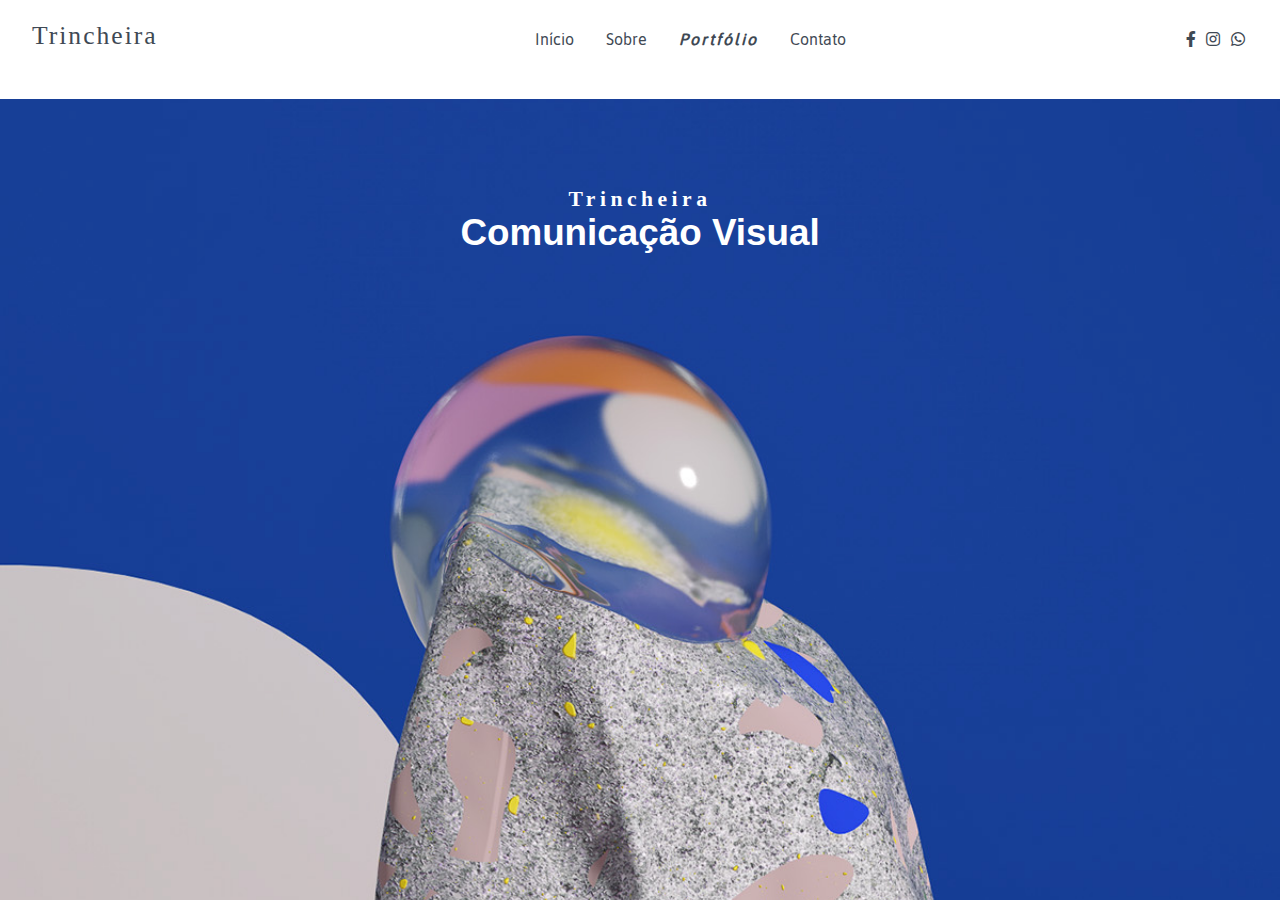
<file: index.html>
<!DOCTYPE html>
<html lang="en">
<head>
    
    <meta charset="UTF-8">
    <meta name="Description" CONTENT="Agência independente de marketing digital, soluções artísticas e websites">
    <meta name="google-site-verification" content="+nxGUDJ4QpAZ5l9Bsjdi102tLVC21AIh5d1Nl23908vVuFHs34="/>
    <meta name="robots" content="index,follow">
    <meta name="viewport" content="width=device-width, initial-scale=1.0">
    <meta http-equiv="X-UA-Compatible" content="ie=edge">
    <meta property="og:title" content="Trincheira - Comunicação Visual">
<meta property="og:description" content="Agência independente de marketing digital, soluções artísticas e websites.">
<meta property="og:image" content="https://images.pexels.com/photos/132340/pexels-photo-132340.jpeg">
<meta property="og:url" content="https://www.trincheira.ml/">
<meta name="twitter:card" content="summary_large_image">
<meta name="abstract" content="Agência independente de marketing digital, soluções artísticas e websites.">
  <meta name="keywords" content="Fazersite,marketing,design,comunicação,inovação,cardapio,balsas">
  <meta name="author" content="Trincheira - Equipe">
  <meta name="apple-mobile-web-app-capable" content="yes">
<meta content="yes" name="apple-touch-fullscreen" />
<meta name="apple-mobile-web-app-status-bar-style" content="black">
<meta name="format-detection" content="telephone=no">
<meta name="webauthn-auth-enabled" content="true">
<meta name="webauthn-registration-enabled" content="true">
    <link rel="stylesheet" href="css/styles.css">
    <link href="https://fonts.googleapis.com/css?family=Noto+Serif&display=swap" rel="stylesheet">
    <!-- FONT AWSOME ICONS-->

    <link rel="stylesheet" href="./css/all.css">
    <title>Trincheira</title>
</head>
<body>
    <!-- NAVEGAÇÃO -->
    <nav class="nav">

        <div class="nav-menu flex-row">
            <div class="nav-brand">
                <a href="#" class="text-gray">Trincheira</a>
            </div>
            <div class="toggle-collapse">

                <div class="toggle-icons">
                    <i class="fas fa-bars"></i>
                </div>


            </div>
            <div>
                <ul class="nav-items">

                    <li href="#" class="nav-link"> 
                        <a href="">Início</a>
                    </li>
                    <li href="sobre.html" class="nav-link"> 
                        <a href="sobre.html">Sobre</a>
                    </li>
                    <li href="" class="nav-link" style="letter-spacing: 2px; font-weight: bold; font-style: italic; transition: 0.5s;"> 
                        <a href="">Portfólio</a>
                    </li>
                    <li href="#" class="nav-link"> 
                        <a href="">Contato</a>
                    </li>
                    
                </ul>
            </div>
            <div class="social text-gray">
                <a href="https://www.facebook.com/trincheiramarketing" target="_blank"><i class="fab fa-facebook-f"></i></a>
                <a href="https://instagram.com/trincheira_marketing/" target="_blank"><i class="fab fa-instagram"></i></a>
                <a href="http://api.whatsapp.com/send?phone=+5599984500145" target="_blank"><i class="fab fa-whatsapp"></i></a>
            </div>
        </div>
    </nav>

    <!-- PRINCIPAL -->
        
        <section class="site-title">
            <div class="site-background">
                <h3>Trincheira</h3>
                <h1>Comunicação Visual</h1>
            </div> 
    
        </section>
        
        

        <section>

   
                    

  

        </section>
        
        
        
        <br><br><br><br><br><br><br><br><br><br><br><br><br><br><br><br><br><br><br><br><br><br><br><br><br><br><br><br>



    
    <script src="./js/jquery3.4.1.min.js"></script>
    <script src="./js/main.js"></script>

</body>
</html>
</file>
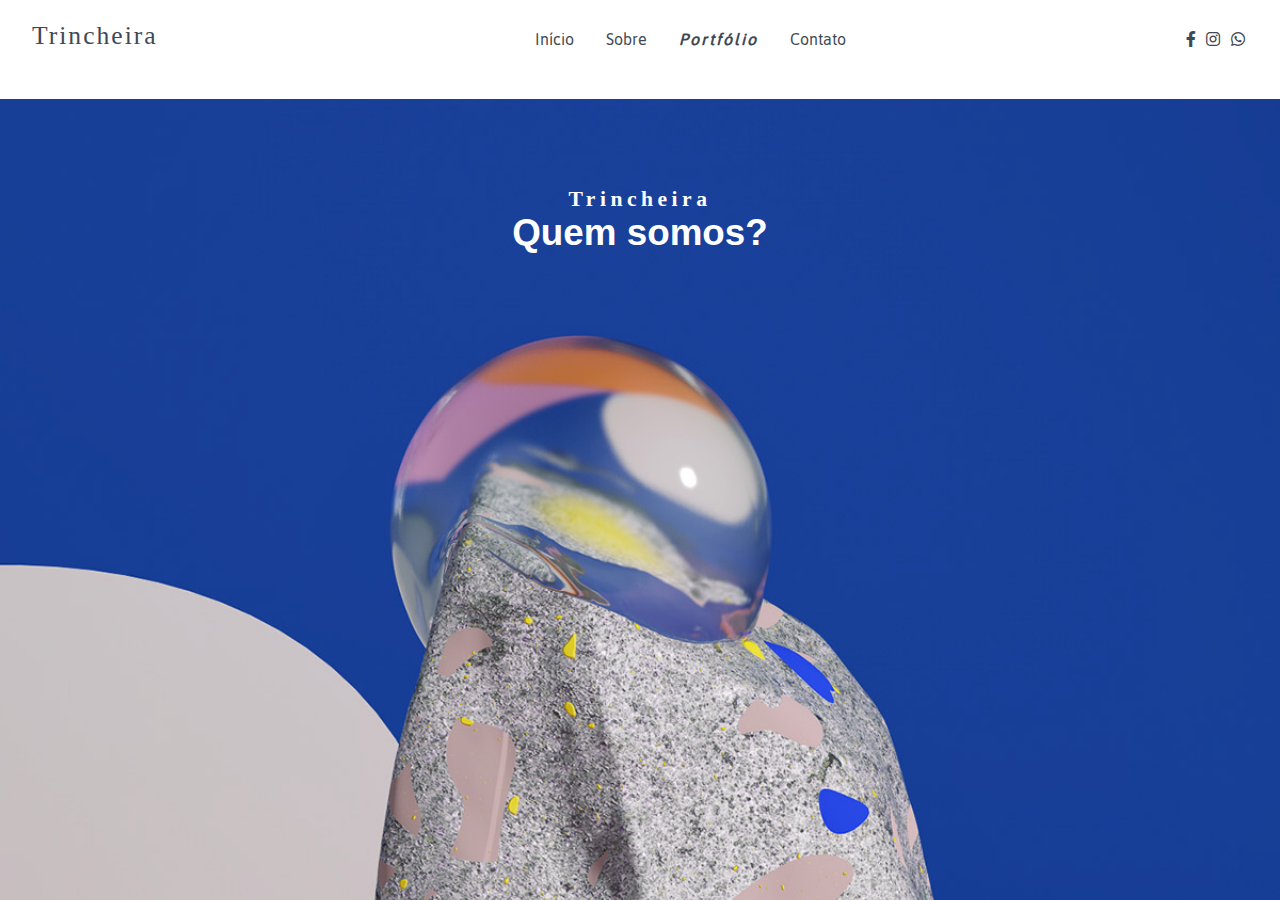
<file: sobre.html>
<!DOCTYPE html>
<html lang="en">
<head>
    <meta charset="UTF-8">
    <meta name="viewport" content="width=device-width, initial-scale=1.0">
    <meta http-equiv="X-UA-Compatible" content="ie=edge">
    <meta property="og:title" content="Trincheira - Comunicação Visual">
<meta property="og:description" content="Agência independente de marketing digital, soluções artísticas e websites.">
<meta property="og:image" content="https://images.pexels.com/photos/132340/pexels-photo-132340.jpeg">
<meta property="og:url" content="https://www.trincheira.ml/">
<meta name="twitter:card" content="summary_large_image">
<meta charset="UTF-8">
<meta name="abstract" content="Agência independente de marketing digital, soluções artísticas e websites.">
  <meta name="description" content="Trincheira Comunicação Visual">
  <meta name="keywords" content="Fazersite,marketing,design,comunicação,inovação,cardapio,">
  <meta name="author" content="Trincheira - Equipe">
  <meta name="apple-mobile-web-app-capable" content="yes">
<meta content="yes" name="apple-touch-fullscreen" />
<meta name="apple-mobile-web-app-status-bar-style" content="black">
<meta name="format-detection" content="telephone=no">
<meta name="webauthn-auth-enabled" content="true">
<meta name="webauthn-registration-enabled" content="true">
    <link rel="stylesheet" href="css/styles.css">
    <link href="https://fonts.googleapis.com/css?family=Noto+Serif&display=swap" rel="stylesheet">
    <!-- FONT AWSOME ICONS-->

    <link rel="stylesheet" href="./css/all.css">
    <title>Trincheira</title>
</head>
<body>
    <!-- NAVEGAÇÃO -->
    <nav class="nav">

        <div class="nav-menu flex-row">
            <div class="nav-brand">
                <a href="#" class="text-gray">Trincheira</a>
            </div>
            <div class="toggle-collapse">

                <div class="toggle-icons">
                    <i class="fas fa-bars"></i>
                </div>


            </div>
            <div>
                <ul class="nav-items">

                    <li href="#" class="nav-link"> 
                        <a href="">Início</a>
                    </li>
                    <li href="#" class="nav-link"> 
                        <a href="">Sobre</a>
                    </li>
                    <li href="#" class="nav-link" style="letter-spacing: 2px; font-weight: bold; font-style: italic; transition: 0.5s;"> 
                        <a href="">Portfólio</a>
                    </li>
                    <li href="#" class="nav-link"> 
                        <a href="">Contato</a>
                    </li>
                    
                </ul>
            </div>
            <div class="social text-gray">
                <a href="https://www.facebook.com/trincheiramarketing" target="_blank"><i class="fab fa-facebook-f"></i></a>
                <a href="https://instagram.com/trincheira_marketing/" target="_blank"><i class="fab fa-instagram"></i></a>
                <a href="http://api.whatsapp.com/send?phone=+5599984500145" target="_blank"><i class="fab fa-whatsapp"></i></a>
            </div>
        </div>
    </nav>

    <!-- PRINCIPAL -->
        
        <section class="site-title">
            <div class="site-background">
                <h3>Trincheira</h3>
                <h1>Quem somos?</h1>
            </div> 
    
        </section>
        
        

        <section>

   
                    

  

        </section>
        
        
        
        <br><br><br><br><br><br><br><br><br><br><br><br><br><br><br><br><br><br><br><br><br><br><br><br><br><br><br><br>



    
    <script src="./js/jquery3.4.1.min.js"></script>
    <script src="./js/main.js"></script>

</body>
</html>
</file>
<file: css/styles.css>
@import url('fonts.css');

    html, body{
        margin: 0%;
        box-sizing: border-box;
        overflow-x: hidden;
        background: url('../bg.jpg');
        background-repeat: no-repeat;
        background-size: cover;

    }

    :root{
        /* CORES TEMA*/
        --text-gray: #3f4954;
        /* CORES EM GRADIENTE */
        --plum: linear-gradient(135deg, #667eea 0%, #764ba2 100%);

    }
    /* CLASSES GLOBAIS*/
    a{
        text-decoration: none;
        color: #3f4954;
    }
    .flex-row{

        display: flex;
        flex-direction: row;
        flex-wrap: wrap;
        color: var(--text-gray);
    }

    ul{
        list-style-type: none;
    }

    /* NAVEGAÇÃO*/

    .nav{
        background: white;
        padding: 0 2rem;
        height: 0rem;
        min-height: 11vh;
        overflow: hidden;
        transition: height 1s ease-in-out;
        
    }


    .nav .nav-menu{
        justify-content: space-between;
    }

    .nav .toggle-collapse{
        
        position: absolute;
        top: 0%;
        width: 90%;
        cursor: pointer;
        display: none;
        right: 35px; 

    }
    .nav .toggle-collapse .toggle-icons{

            display: flex;
            justify-content: flex-end;
            padding-top: 1.7rem;

    }
    .nav .toggle-collapse .toggle-icons i{

            font-size: 1.4rem;
            color: #2d343b;
            margin-left:2px;

    }

    .collapse{
        height: 28rem;
    }

    .nav .nav-items{
        list-style-type: none;
        display: flex;
        margin: 0;
    }

    .nav .nav-items .nav-link{
        padding: 1.6rem 1rem;
        font-size: 1rem;
        position: relative;
        font-family: Asap;
        margin-top: 4px;
    }

    .nav .nav-items .nav-link a{
        transition: 0.1s;
        
    }

    .nav .nav-items .nav-link:hover{
        margin-top: 5px;
        margin-bottom: 5px;
        background: #354f9d;
        
    }
    .nav .nav-items .nav-link:hover a{
        color: white;
        font-size: 17px;
        letter-spacing: 2px;
        height: 100%;
    }

    .nav .nav-brand{
        font-size: 1px;
    }

    .nav .nav-brand a{
        font-size: 1.6rem;
        padding: 1rem 0;
        text-decoration: none;
        display: block;
        font-family: Tahoma;
        letter-spacing: 2px;
        margin-top: 5px;
        transition: 0.7s;
        
    }

    .nav .nav-brand a:hover{
        font-size: 1.6rem;
        padding: 1rem 0;
        text-decoration: none;
        display: block;
        font-family: Tahoma;
        letter-spacing: 5px;
        margin-top: 5px;
    }

    .nav .social{
        padding: 1.4rem 0;
        margin-top: 5px;
        transition: 1s;
    }
    .nav .social i{
        padding: 0.2rem ;
        transition: 0.5s;
    }
    .nav .social i:hover{
        color: #1d1ade;
        font-size: 24px;
        transform: translate(-10px);
        padding-left: 20px;
        
    }
    /* NAVEGAÇÃO*/

    /* TITULO DO SITE*/ 

    .site-title{
        background-size: cover;
        height: 110vh;
        display: inline;
        justify-content: center;
        
    }
    .site-title .site-background{
        padding-top: 5.5rem;
        text-align: center;
        color: white;
        
        
    }

    .site-title h1, h3{
        margin: 0rem;
        font-size: 1.35rem;
        
        
    }

    .site-title h1{
        font-size: 2.3rem;
        font-family: 'Franklin Gothic Medium', 'Arial Narrow', Arial, sans-serif;
        letter-spacing: px;
    }
    .site-title h3{
        font-family: Tahoma;
        letter-spacing: 4.5px;
    
    }

    ::-webkit-scrollbar {
        width: 3px;
        height: 15px;

    }
    ::-webkit-scrollbar-thumb{
    background: white;  
    border-radius: 15px;
    

    }

    /* TITULO DO SITE*/ 

    /* CARD */
    
      
        .card{
            width: 300px;
            height: 450px;
            position: relative;
            display: flex;
            justify-content: space-between;
    
        }
        .content h1,h4{
            background-color: white;

            margin-top: 0px;

        }

        .content-superior{
            
            width: 300px;
            background: black;
            margin-bottom: 0px;

            
        }
    /* CARD */



    /* janela de exibição >= 750px*/

    @media only screen and (max-width: 750px) {
        .nav .nav-menu, .nav .nav-items{
            flex-direction: column;
        }

        .nav-link{
            top: 24px;
            width: 100%;

            margin: 0 auto;
            background: #354f9d;
        }

        .nav .social{
            padding-top: 40px;
            margin: 0 auto;
            font-size: 20px;
        }

        .nav .nav-link a{
            color: white;
        }

        .nav .toggle-collapse{
            display: initial;
        }

        .nav .nav-brand a{
            font-size: 1.3rem;
            margin-top: 5px;
        }





    }


    /* janela de exibição >= 750px*/
</file>
